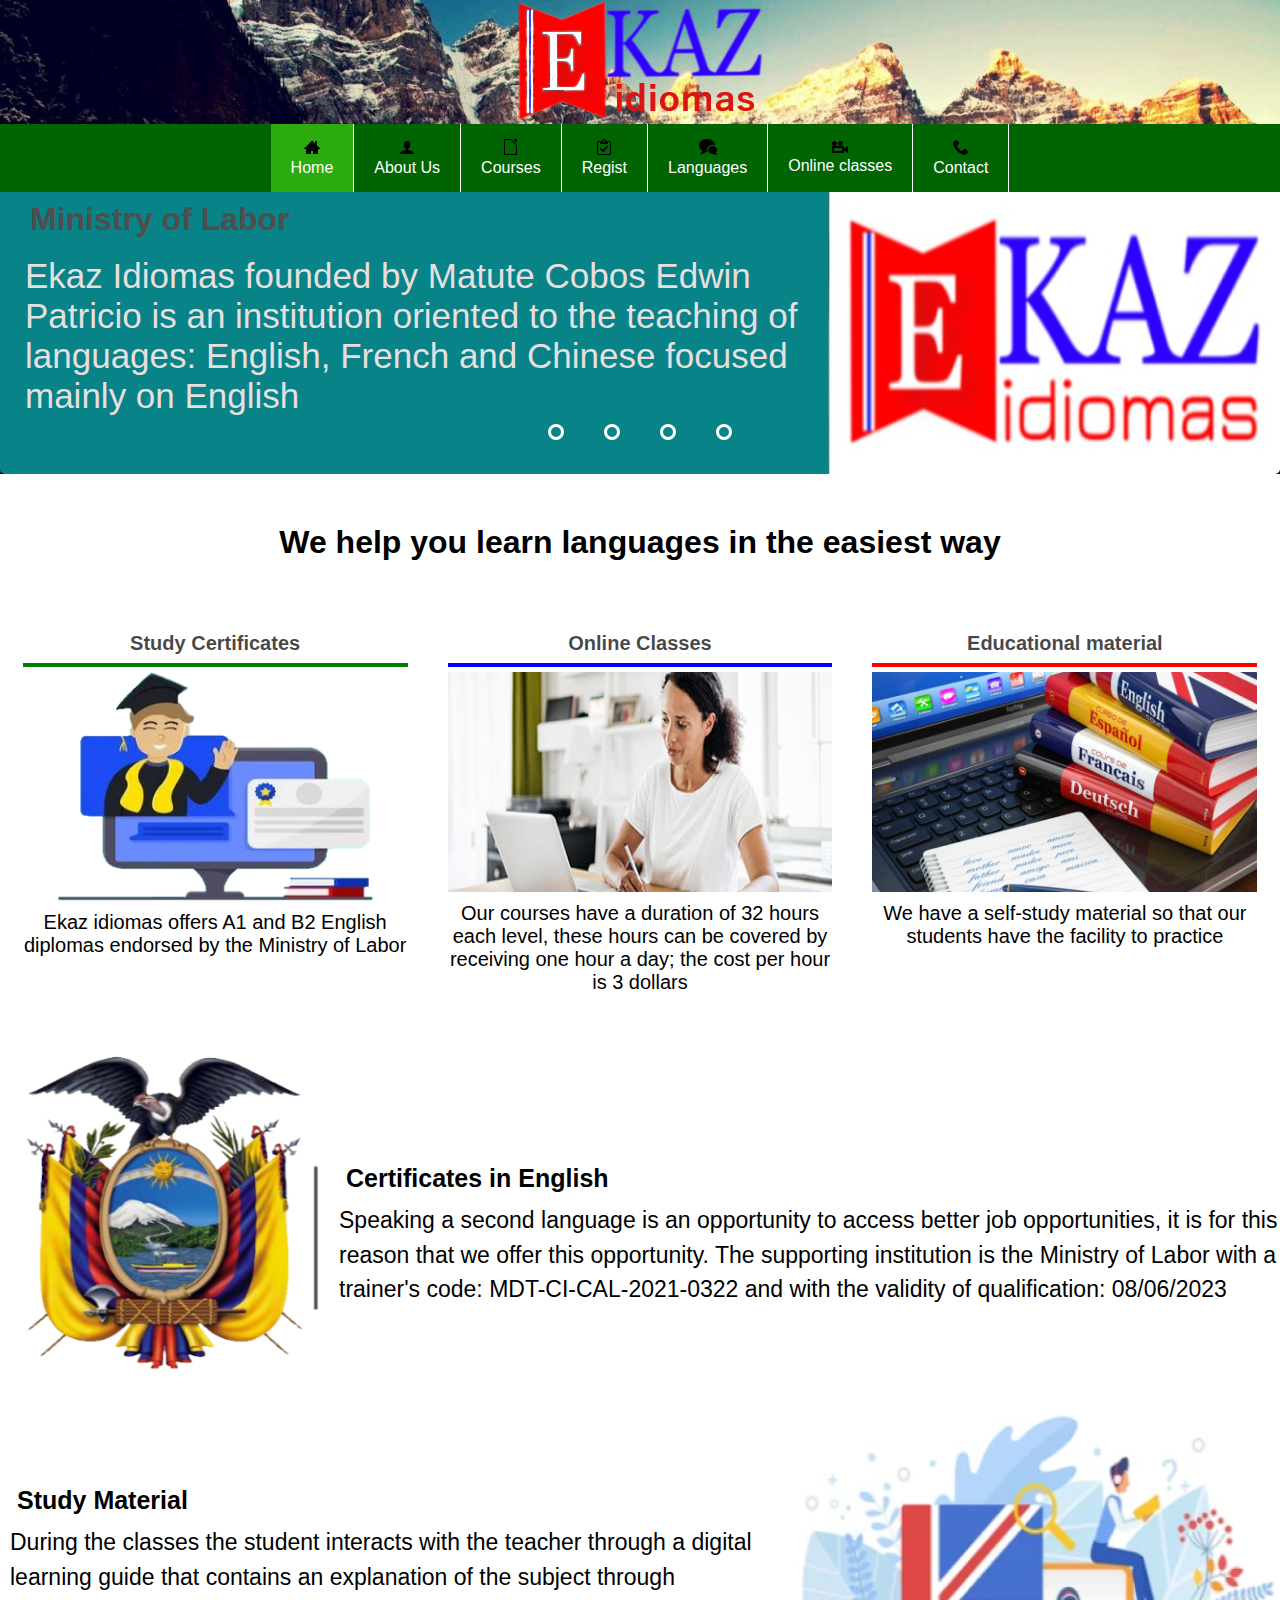
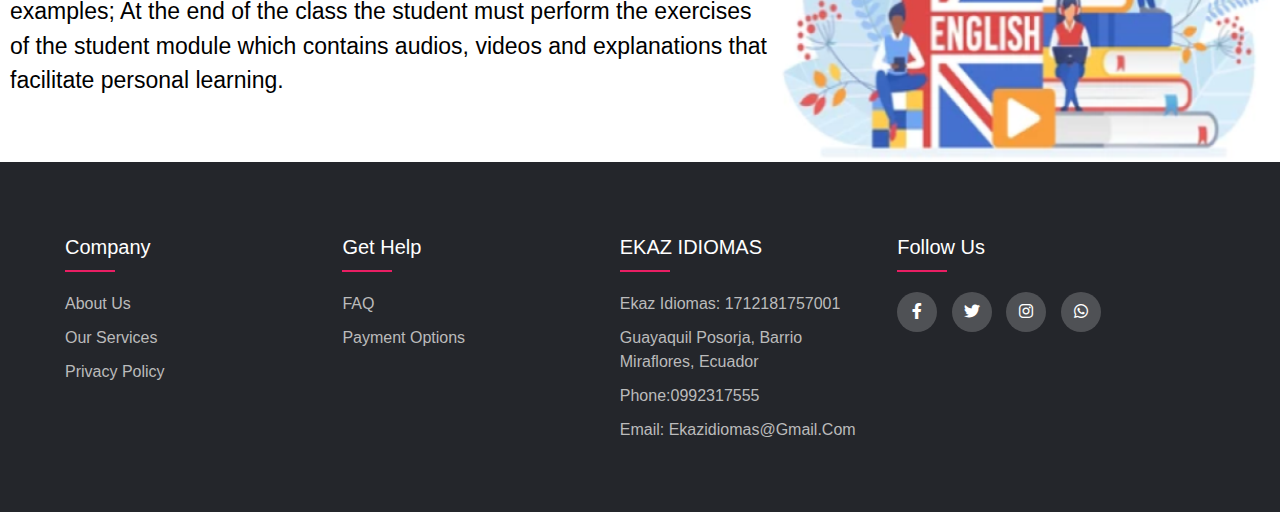
<file: index.html>
<!DOCTYPE html>
<html>
<head>

    <meta charset="utf-8">
    <meta name="viewport" content="width=device-width, initial-scale=1">
    <title>EKAZ IDIOMAS</title>
    <link rel="shortcut icon" href="Archivos/a.ico">
    <link rel="stylesheet" type="text/css" href="style.css">
   <link rel="stylesheet" type="text/css" href="https://cdnjs.cloudflare.com/ajax/libs/font-awesome/6.0.0-beta2/css/all.min.css">


</head>
<body>





   <center><img src="Archivos/jesu.png"></center> 

<header>
    
<input type="checkbox" id ="btn-menu">
<label for="btn-menu"><img src="Archivos/list.png"></label>

<nav class="menu">
    <ul>
      <li class="active"><a href="#"><center><img src="Archivos/home.png"></center>Home</a></li>

      <li><a href=""><center><img src="Archivos/user.png"></center>About Us</a></li>
      <li><a href="Course.html" target="_blank"><center><img src="Archivos/course.png"></center>Courses</a></li>
      <li><a href="regist.html" target="_blank"><center><img src="Archivos/regist.png"></center>Regist</a></li>
     
      <li class="menulenguage"><a href=""><center><img src="Archivos/lenguage.png"></center>Languages</a>


          <div class="sub-menu-1" >
         <ul>
             <li><a href="">English</a></li>
               <li><a href="">French</a></li>
                 <li><a href="">Chinese</a></li>

         </ul>  



       </div>
      </li>

      <li><a href=""><center><img src="Archivos/download.png"></center>Online classes</a></li>
      <li><a href="Formulario de Contacto/index.html" target="_blank"><center><img src="Archivos/phone.png"></center>Contact</a></li>


  </ul>  

</nav>

</header>

  



     <div class="slider">
        <div class="slides">
             <input type="radio" name="radio-btn" id="radio1">
             <input type="radio" name="radio-btn" id="radio2">
             <input type="radio" name="radio-btn" id="radio3">
             <input type="radio" name="radio-btn" id="radio4">


              

            <div class="slide first">
               <img src="Archivos/1.jpg" alt="">

                <div class="info">
<h1 >Ministry of Labor</h1>
                 <div style=" width: 800px;">
                     
  
                    <a  style="font-size: 35px; top: 45px ;left: 25px; width: 500px;">Ekaz Idiomas founded by Matute Cobos Edwin Patricio is an institution oriented to the teaching of languages: English, French and Chinese focused mainly on English</a>

                 </div>
               
                </div>              
                
            </div>  
            <div class="slide">
                <img src="Archivos/2.png" alt="">
                <div class="info" id="bbb">


                    <h1>Study Material</h1>
                      <center><a  class="bbb" href="" style="background: rgba(0, 0, 0, 0.3); color: white;">We offer a wide <br>variety of educational material</a></center>
                </div>

                
                
            </div> 
            <div class="slide">
                <img src="Archivos/3.png" alt="">
                <div class="info">


                    <h1>Online Classes</h1>
                   <center style = "width: 700px;"><a href="">Learn from anywhere and get your certificate in 4 months</a></center> 
                </div>
                
            </div> 
                          
            <div class="slide">
               <img src="Archivos/4.png" alt=""> 
               <div class="info">


                    <h1>Certificates Endorsed</h1>
                    <center><a href="pdf.html" target="_blank">Obtain certificates endorsed by the Ministry of Labor</a></center>
                </div>
                
            </div> 
             


             <div class="navigation-auto">
                 <div class="auto-btn1"></div>
                 <div class="auto-btn2"></div>
                 <div class="auto-btn3"></div>
                 <div class="auto-btn4"></div>

             </div>



        </div>

        <div class="navigation-manual">
            <label for="radio1" class="manual-btn"></label>
            <label for="radio2" class="manual-btn"></label>
            <label for="radio3" class="manual-btn"></label>
            <label for="radio4" class="manual-btn"></label>
           
        </div>
         
     </div>

  </div>








<div class="for-text">
   <center> 
    <h1>We help you learn languages in the easiest way</h1>
<div class="ImageContainer">

    <a href="pdf.html" target="_blank" class="ppp">
  <div class="item">
<h3 style="border-bottom: 4px solid green;">Study Certificates</h3>

   <center><img src="Archivos/Z.png" alt="" class="item-img"></center>   
      <div class="item-text">
          
          <p>Ekaz idiomas offers A1 and B2 English diplomas endorsed by the Ministry of Labor</p>
      </div>
  </div> </a>


<a href="" class="ppp">
   <div class="item">
     <h3 style="border-bottom: 4px solid blue;">Online Classes</h3>
     <center><img src="Archivos/b.jpg" alt="" class="item-img"></center> 
      <div class="item-text">
          
          <p>Our courses have a duration of 32 hours each level, these hours can be covered by receiving one hour a day; the cost per hour is 3 dollars </p>
      </div>
  </div></a> 


<a href="Course.html" target="_blank" class="ppp">
 <div class="item">
    <h3 style="border-bottom: 4px solid red;">Educational material</h3>
     <center><img src="Archivos/c.png" alt="" class="item-img"></center> 
      <div class="item-text">
          
          <p>We have a self-study material so that our students have the facility to practice</p>
      </div>
  </div></a>  
 
 







</div>
</div>



<div class="ContainTheText" style="background-color: white; padding-top: 45px; ">

    <div class="EnglishCertificate" style="  
    display: flex;

    align-items: center;
    max-width: 100%;">

        <img class="Jose"  src="Archivos/Certificad.png" style="
        flex: 0 0 auto;
    margin-right: 10px;
    max-width: 100%;
    height: auto;">


        <div style="
        margin-left: -100px;flex: 1 1 auto;
    font-size: 23px;
    line-height: 1.5;" class="HoHoHo">

          <h4 style="font-size: 25px; margin-left: 7px;line-height: 2;">Certificates in English</h4>
    
       <p>Speaking a second language is an opportunity to access better job opportunities, it is for this reason that we offer this opportunity. The supporting institution is the Ministry of Labor with a trainer's code: MDT-CI-CAL-2021-0322 and with the validity of qualification: 08/06/2023</p>
        </div>
              
    </div>

     <div class="EnglishMaterial" style="
     display: flex;
    align-items: center;
    max-width: 100%; ">

    <div style="
    flex: 1 1 auto;
        line-height: 1.5;
    margin-left: 10px; font-size: 23px;">

    <h4 style="font-size: 25px;margin-left: 7px;line-height: 2;">Study Material</h4>

    <p>During the classes the student interacts with the teacher through a digital learning guide that contains an explanation of the subject through examples; At the end of the class the student must perform the exercises of the student module which contains audios, videos and explanations that facilitate personal learning.</p> 
    
    </div>
<img src="Archivos/h.png" style="flex: 0 0 auto;
    margin-left: 10px;
    max-width: 100%;
    height: auto;">   
</div>


 



 



<footer class="footer">
    <div class="container">
        <div class="row">
            <div class="up">
            <h4>Company</h4>
            <ul>
                <li><a href="#">About us</a></li>
                <li><a href="#">Our services</a></li>
                <li><a href="#">Privacy policy</a></li>
               


            </ul>
        </div>
         <div class="up">
            <h4>Get help</h4>
            <ul>
                <li><a href="#">FAQ</a></li>
                
                <li><a href="#">payment options</a></li>

            </ul>
        </div>
        <div class="up">
            <h4>EKAZ IDIOMAS</h4>
            <ul >
                <li><a href="#">Ekaz Idiomas: 1712181757001</a></li>
                <li><a name="contact" href="#">Guayaquil Posorja, Barrio Miraflores, Ecuador</a></li>
                <li><a href="#">Phone:0992317555</a></li>
                <li><a href="">Email: ekazidiomas@gmail.com</a></li>

            </ul>
        </div>
         <div class="up">
            <h4>Follow us</h4>
            <div class="social-links">
                <a href="#"><i class="fab fa-facebook-f"></i></a>
                <a href="#"><i class="fab fa-twitter"></i></a>
                <a href="#"><i class="fab fa-instagram"></i></a>
                <a href="https://wa.me/+593992317555?text=Hola,%20necesito%20Informacion" target="_blank"><i class="fab fa-whatsapp"></i></a>






            </div>
        </div>

     </div>

    </div>
</footer>



 <script type="text/javascript">
     var counter = 1;
     var bandera = 0;

     setInterval(function(){
        document.getElementById('radio' + counter).checked= true;
        
        
        if(bandera == 0){

          counter++;  
      }
      if(bandera==1){
       counter--;

      if(counter == 1){
        bandera =0;
      }
       
      }

        if(counter > 4){
             counter--;
 
            bandera= 1
             
        }


     },4500);

 </script>


</body>
</html>
</file>
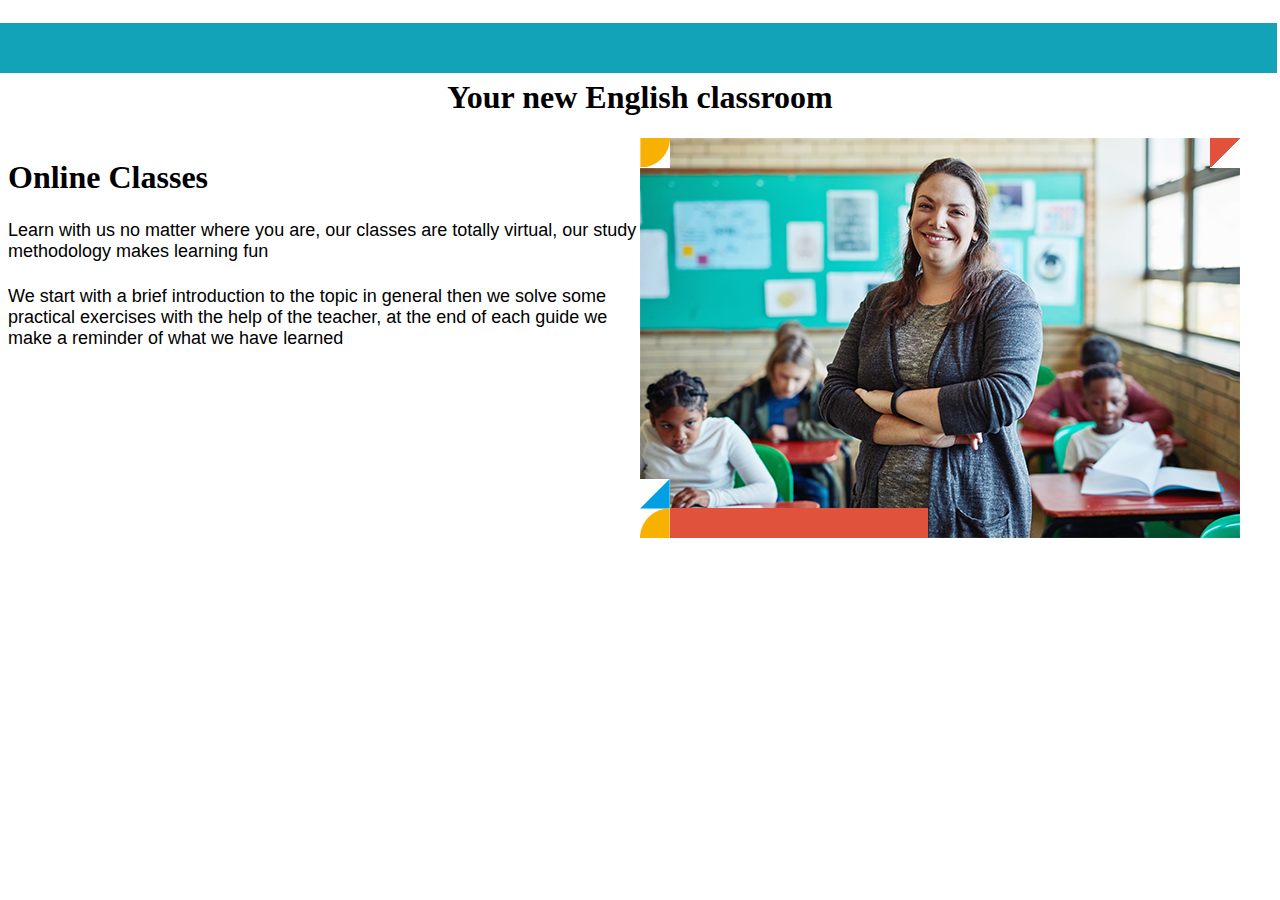
<file: Clases.html>
<!DOCTYPE html>
<html>
<head>
	
    <meta charset="utf-8">
    <meta name="viewport" content="width=device-width, initial-scale=1">
    <title>EKAZ IDIOMAS</title>
    <link rel="shortcut icon" href="Archivos/a.ico">
</head>
<style type="text/css">
	


.p{
	background:#12A3B8;
	width: 101%;
	left: -8px;
	top: 15px;
	position: relative;
	
	margin: 0;
	padding: 0;
	height: 50px;
}

.p img{
	position: relative;
	margin-left: 20px;
}
.Made{

	display: grid;
		grid-template-columns:repeat(2, 1fr) ;
}

</style>
<body>
	
	<div class="p">


	</div>
 
<center><h1 >Your new English classroom</h1></center> 
	<div class="Made">

    <div class="">
    	<h1>Online Classes  </h1>
    	<h4 style="font: 18px Arial;">Learn with us no matter where you are, our classes are totally virtual, our study methodology makes learning fun  </h4>

    	<h4 style="font: 18px Arial;">We start with a brief introduction to the topic in general then we solve some practical exercises with the help of the teacher, at the end of each guide we make a reminder of what we have learned</h4>
	</div>

   <div class="">
  
<img src="Archivos/teacher.jpg">
	</div>

	</div>
		
		


	
</body>
</html>
</file>
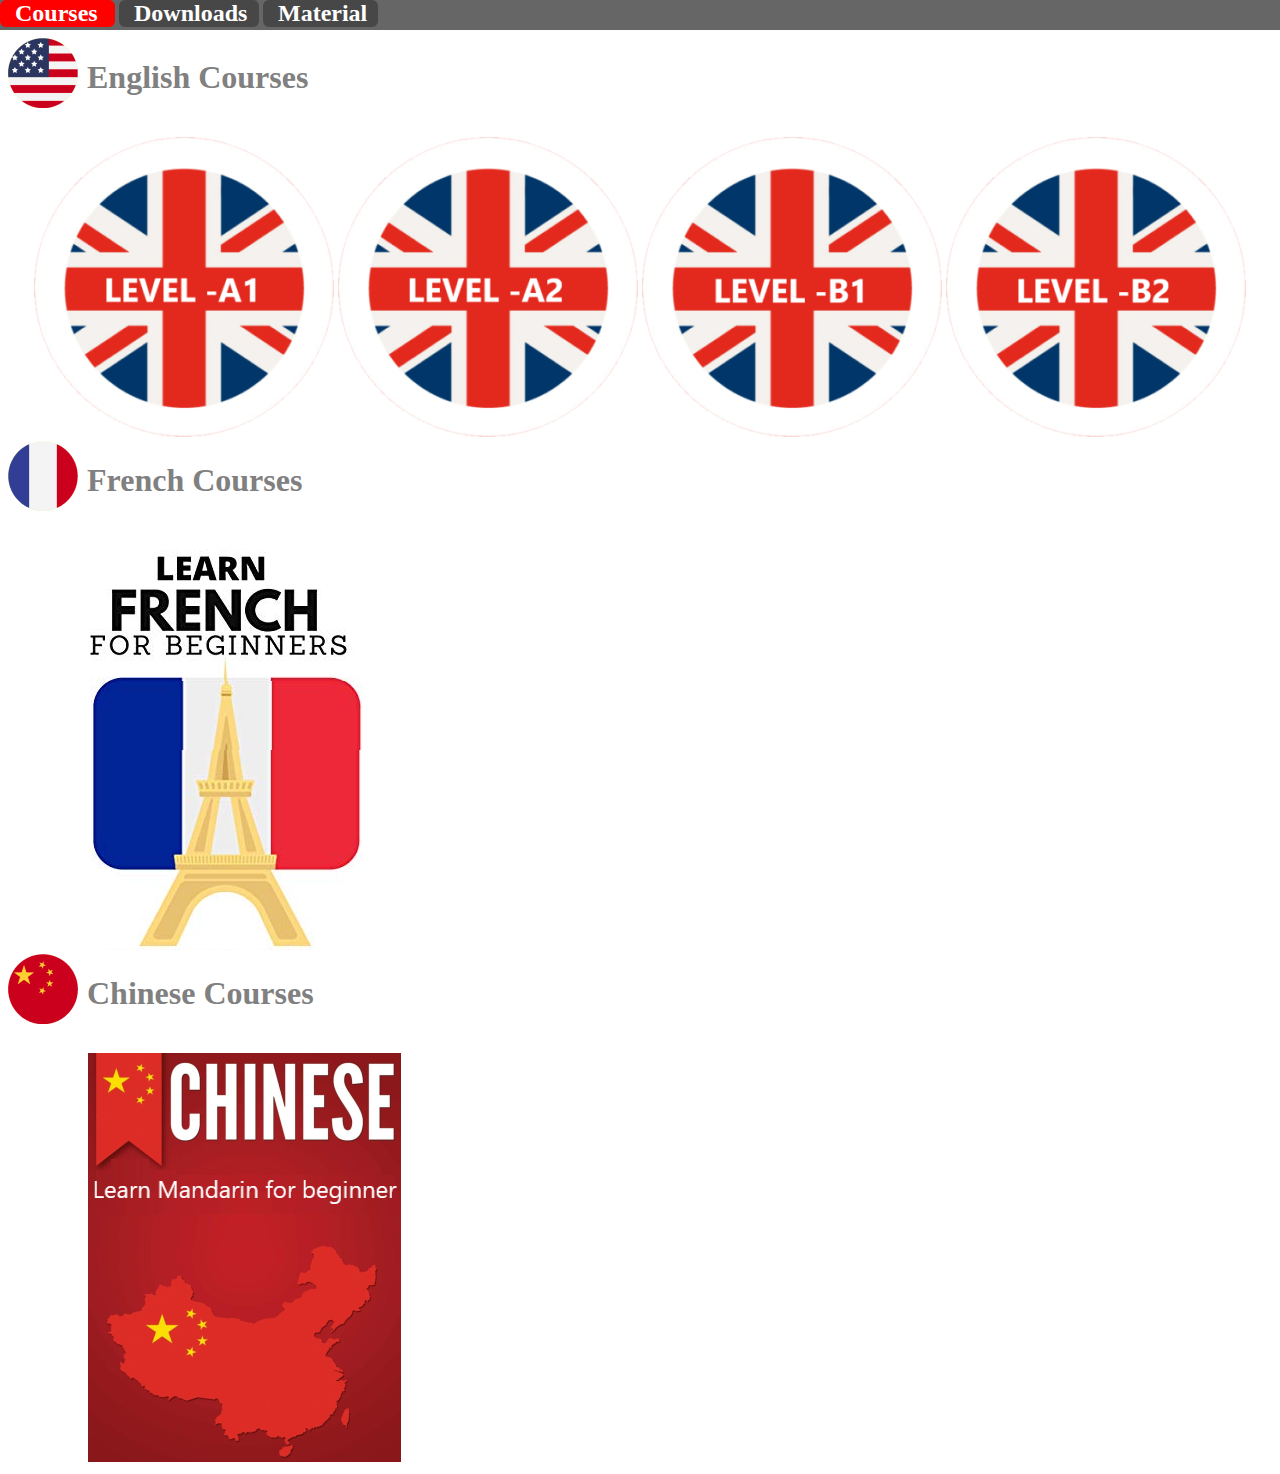
<file: Course.html>
<!DOCTYPE html>
<html>
<head>
	
    <meta charset="utf-8">
    <meta name="viewport" content="width=device-width, initial-scale=1">
    <title>EKAZ IDIOMAS</title>
    <link rel="shortcut icon" href="Archivos/a.ico">
</head>
<style type="text/css">
	
	img{
		display: inline-block;

	}
	h1{
		left: 5px;
		position: relative;
		top: -20px;
			display: inline-block;
			color: gray;
	}
.AA a{

	display: inline-block;
	
}
.AA{
	position: relative;
	
}
.p h2{
	position: relative;
	display: inline-block;
	
	padding-left: 15px;
	top: -20px;
	color: white;
}
.p{
	width: 125%;
	left: -8px;
	top: -8px;
	position: relative;
	background: rgba(0, 0, 0, 0.6) ;
	margin: 0;
	padding: 0;
	height: 30px;
}
.p .m{
	background: rgba(0, 0, 0, 0.3);
	border-radius: 6px;
	width: 100px;
	background: red;
}
.p .O{
	background: rgba(0, 0, 0, 0.3);
	border-radius: 6px;
	width: 100px;

}
.p .m:hover{
	background: red;
}
.p .n{
width: 125px;
border-radius: 6px;
background: rgba(0, 0, 0, 0.3);

	
}
 @media (max-width:414px){
  .gg,.gT{
  	margin-left: -48px;
  }
}
 @media (max-width:364px){
  .gg{
  	margin-left: -50px;
  }
  .gT{
  	margin-left: -58px;
  }
}
@media (max-width:352px){
 
  .gT{
  	margin-left: -70px;
  }
}
@media (max-width:336px){
 
  .gT{
  	margin-left: -78px;
  }
}
@media (max-width:332px){
 
  .gT{
  	margin-left: -80px;
  }
}
@media (max-width:332px){
  .gg{
  	margin-left: -58px;
  }
  .gT{
  	margin-left: -85px;
  }
}

</style>
<body>
	<div class="p">
		<a href="Course.html"><h2 class="m">Courses</h2></a>
		<a href="Downloads.html"><h2 class="n">Downloads</h2></a>
		<a href="Material.html"><h2 class="O">Material</h2></a>
		
		


	</div>
<div class="English">
	<img src="Archivos/inges.png">
      <h1>English Courses</h1>
<div class="AA">
<center>
	 <a href="" ><img src="Archivos/A1.png"></a>
	  <a href=""><img src="Archivos/A2.png"></a>
	  <a href=""><img src="Archivos/B1.png"></a>
	  <a href=""><img src="Archivos/B2.png"></a>

</center>
	
	 





</div>
      
</div>

<div class="French">

	<img src="Archivos/frances.png">
	 <h1>French Courses</h1>
	  <a href="" style=" position: relative; display: block; left: 50px;" class="gg"><img src="Archivos/BasicFrench.png"></a>
</div>

<div class="Chinese">
	<img src="Archivos/chino.png">
	 <h1>Chinese Courses</h1>
	   <a href="" style=" position: relative; display: block; left: 80px;"class="gT"><img src="Archivos/BasicChinese.png"></a>
</div>
</body>
</html>
</file>
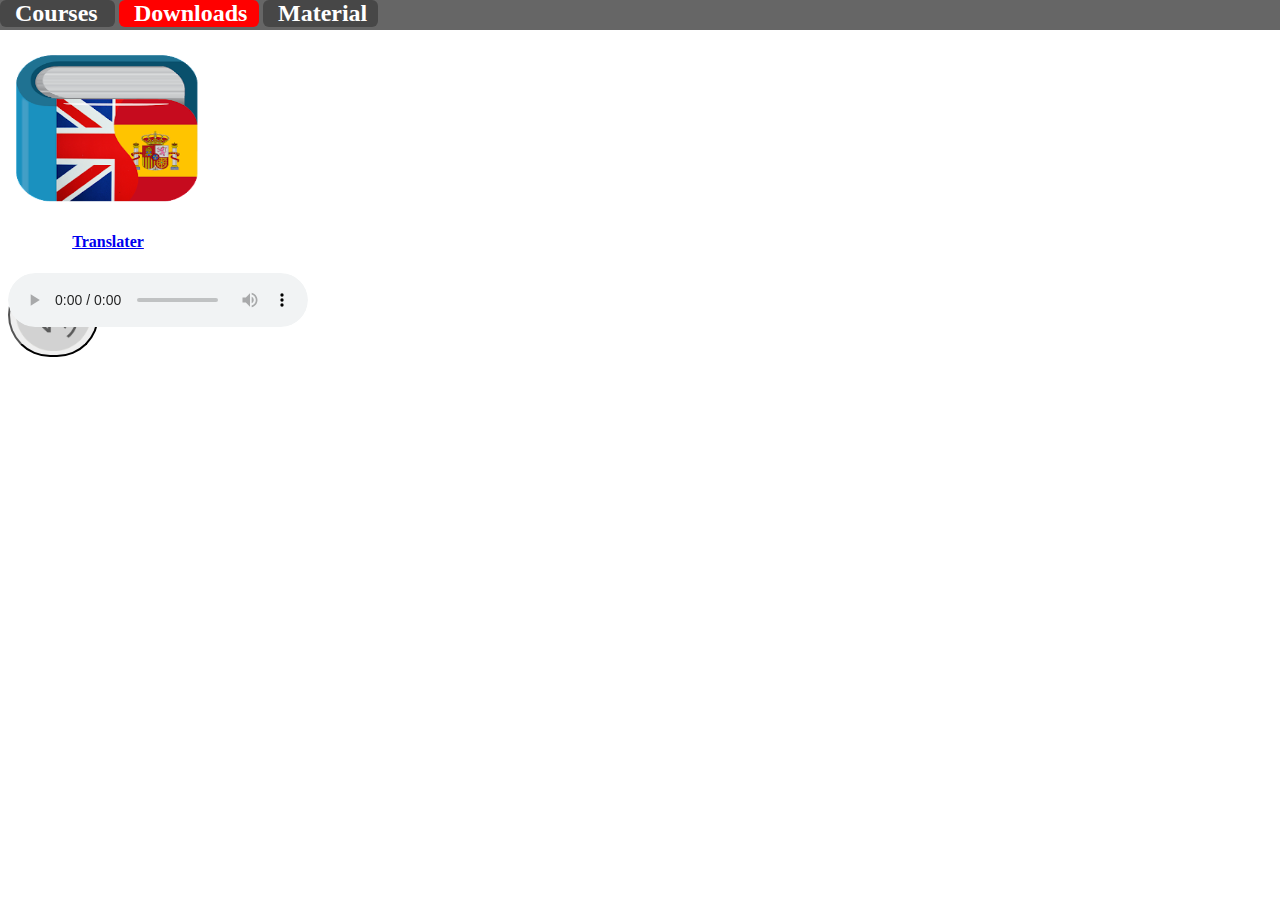
<file: Downloads.html>
<!DOCTYPE html>
<html>
<head>
	
    <meta charset="utf-8">
    <meta name="viewport" content="width=device-width, initial-scale=1">
    <title>EKAZ IDIOMAS</title>
    <link rel="shortcut icon" href="Archivos/a.ico">
</head>
<style type="text/css">
	
	img{
		display: inline-block;

	}
	h1{
		left: 5px;
		position: relative;
		top: -20px;
			display: inline-block;
			color: gray;
	}
.AA a{

	display: inline-block;
	
}
.AA{
	position: relative;
	
}
.p h2{
	position: relative;
	display: inline-block;
	
	padding-left: 15px;
	top: -20px;
	color: white;
}
.p{
	width: 125%;
	left: -8px;
	top: -8px;
	position: relative;
	background: rgba(0, 0, 0, 0.6) ;
	margin: 0;
	padding: 0;
	height: 30px;
}
.p .n{
	background: rgba(0, 0, 0, 0.3);
	border-radius: 6px;
	width: 125px;
	background: red;
}
.p .m:hover{
	background: red;
}
.p .m{
width: 100px;
border-radius: 6px;
background: rgba(0, 0, 0, 0.3);

	
}
.p .O{
	background: rgba(0, 0, 0, 0.3);
	border-radius: 6px;
	width: 100px;

}
.one{
	width: 200px;
	height:160px;

margin-right:20px;
margin-top: 10px;
margin-bottom: 0;

}
.ll{
	width: 200px;
	
}
h1{
	
	margin-top: 20px;
	display: b;
	top: -20px;
	padding: 0;
	text-decoration: none;
}

</style>
<body>
	<div class="p">
		<a href="Course.html"><h2 class="m">Courses</h2></a>
		<a href="Downloads.html"><h2 class="n">Downloads</h2></a>
		<a href="Material.html"><h2 class="O">Material</h2></a>
		
		


	</div>
<div class="ll">
	<a href="https://play.google.com/store/apps/details?id=com.bravolang.dictionary.spanish&hl=en&gl=US"target="_blank" ><img src="Archivos/Translater.png"class="one"> <center><h4>Translater</h4></center>  
</a> 
</div>

<audio  id="song" style="border-radius: 50px; position: fixed;" controls></audio>
<button id="myButton" style="border-radius: 50px;">
  <img id="buttonImage" src="Archivos/Audio.png" alt="Button Image" style="width: 75px;height: 75px;">

</button>
<script>

</script>
</body>
</html>
</file>
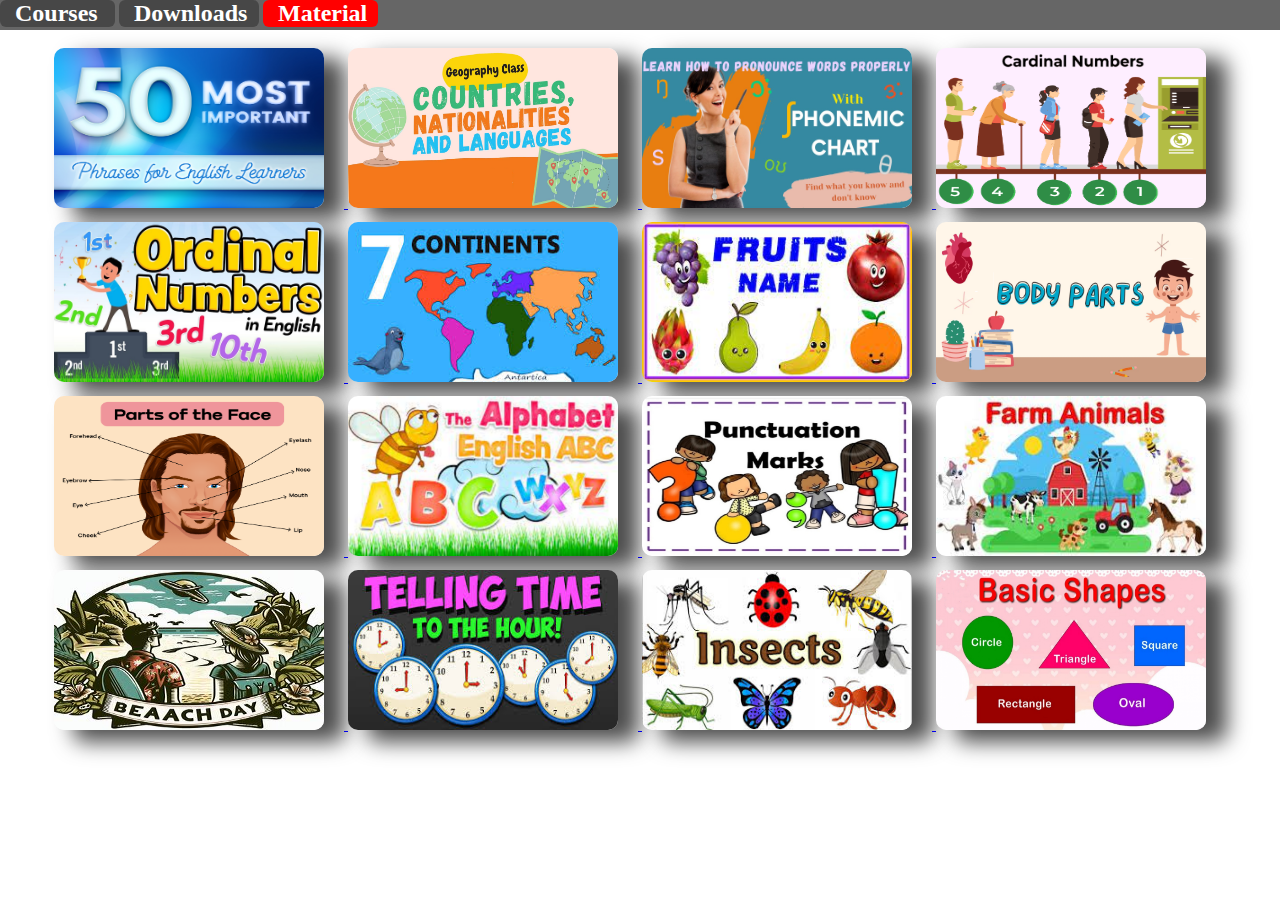
<file: Material.html>
<!DOCTYPE html>
<html>
<head>
	
    <meta charset="utf-8">
    <meta name="viewport" content="width=device-width, initial-scale=1">
    <title>EKAZ IDIOMAS</title>
    <link rel="shortcut icon" href="Archivos/a.ico">
</head>
<style type="text/css">
	
	img{
		display: inline-block;

	}
	h1{
		left: 5px;
		position: relative;
		top: -20px;
			display: inline-block;
			color: gray;
	}
.AA a{

	display: inline-block;
	
}
.AA{
	position: relative;
	
}
.p h2{
	position: relative;
	display: inline-block;
	
	padding-left: 15px;
	top: -20px;
	color: white;
}
.p{
	width: 125%;
	left: -8px;
	top: -8px;
	position: relative;
	background: rgba(0, 0, 0, 0.6) ;
	margin: 0;
	padding: 0;
	height: 30px;
}
.p .n{
	background: rgba(0, 0, 0, 0.3);
	border-radius: 6px;
	width: 125px;
	background: rgba(0, 0, 0, 0.3);
}
.p .m :hover{
	background: red;
}
.p .O :hover{
	background: red;
}
.p .m{
width: 100px;
border-radius: 6px;
background: rgba(0, 0, 0, 0.3);

	
}
.p .O{
	background: red;
	border-radius: 6px;
	width: 100px;

}
.gallery{

}
.one{
	width: 270px;
	height:160px;
	border-radius: 10px;
	box-shadow: 20px 11px 21px 1px rgba(0,0,0,0.7);
-webkit-box-shadow: 20px 11px 21px 1px rgba(0,0,0,0.7);
-moz-box-shadow: 20px 11px 21px 1px rgba(0,0,0,0.7);
margin-right:20px;
margin-top: 10px;



}




</style>
<body>
	<div class="p">
		<a href="Course.html"><h2 class="m">Courses</h2></a>
		<a href="Downloads.html"><h2 class="n">Downloads</h2></a>
		<a href="Material.html"><h2 class="O">Material</h2></a>


	</div>
	<center>
<div class="gallery">
	
	<a href="https://www.fluentu.com/blog/english/common-english-phrases/"target="_blank" ><img src="Archivos/50_Phrases.png"class="one"> </a>
	<a href="https://www.audioenglish.org/z/basic_countries_nationalities_pronunciation1.htm"target="_blank" ><img src="Archivos/Countries.png"class="one"> </a>
	<a href="https://englishwithlucy.com/phonemic-chart/"target="_blank" ><img src="Archivos/Phonemic.jpg"class="one"> </a>
	<a href="https://www.languageguide.org/english/numbers/"target="_blank" ><img src="Archivos/Cardinal-Numbers.png"class="one"> </a>
	<a href="https://www.languageguide.org/english/ordinal-numbers/"target="_blank" ><img src="Archivos/Ordinal_Numbers.png"class="one"> </a>
	<a href="https://www.languageguide.org/english/vocabulary/continents/"target="_blank" ><img src="Archivos/Continents.jpg"class="one"> </a>
	<a href="https://www.languageguide.org/english/vocabulary/fruit/"target="_blank" ><img src="Archivos/fruits.jpg"class="one"> </a>
	<a href="https://www.languageguide.org/english/vocabulary/body/"target="_blank" ><img src="Archivos/body.png"class="one"> </a>
	<a href="https://www.languageguide.org/english/vocabulary/face/"target="_blank" ><img src="Archivos/PartsOfTheFace.png"class="one"> </a>
	<a href="https://www.languageguide.org/english/alphabet/"target="_blank" ><img src="Archivos/TheAlphabet.png"class="one"> </a>
	<a href="https://www.languageguide.org/english/vocabulary/punctuation/"target="_blank" ><img src="Archivos/PuntuationMarks.png"class="one"> </a>
	<a href="https://www.languageguide.org/english/vocabulary/farm-animals/"target="_blank" ><img src="Archivos/FarmAnimals.png"class="one"> </a>
	<a href="Story.html" target="_blank"><img src="Archivos/BeachDayReunion.png"class="one"> </a>
	<a href="https://www.languageguide.org/english/telling-time/"target="_blank" ><img src="Archivos/TellingTheTime.png"class="one"> </a>
	<a href="https://www.languageguide.org/english/vocabulary/insects/"target="_blank" ><img src="Archivos/Insects.png"class="one"> </a>
	<a href="https://www.languageguide.org/english/vocabulary/shapes"target="_blank" ><img src="Archivos/Shapes.png"class="one"> </a>
	



</div>
</center>
</body>
</html>
</file>
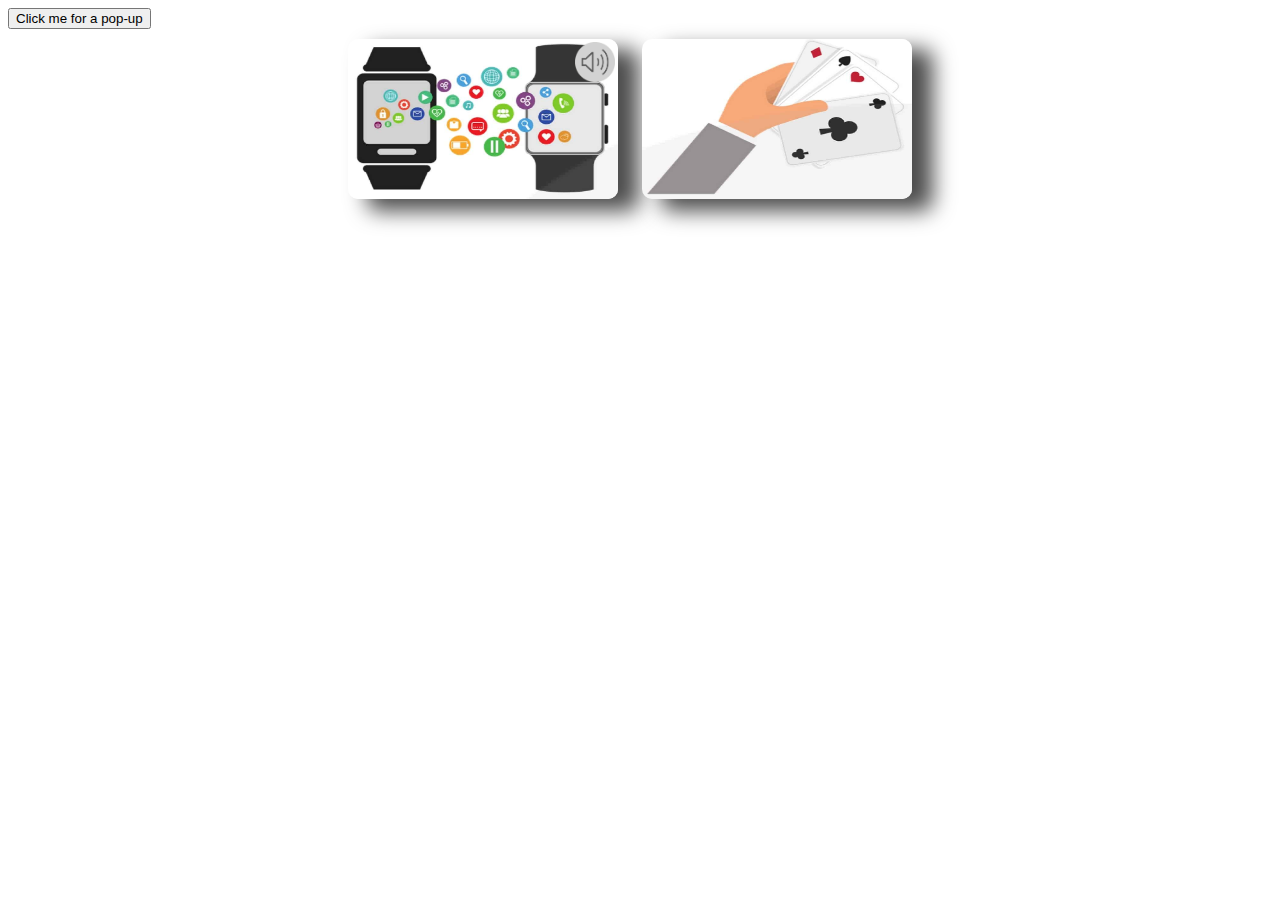
<file: Verbs.html>
<!DOCTYPE html>
<html>
<head>
	
    <meta charset="utf-8">
    <meta name="viewport" content="width=device-width, initial-scale=1">
    <title>EKAZ IDIOMAS</title>
    <link rel="shortcut icon" href="Archivos/a.ico">
</head>
<style type="text/css">
	
	
.one{
	width: 270px;
	height:160px;
	border-radius: 10px;
	box-shadow: 20px 11px 21px 1px rgba(0,0,0,0.7);
-webkit-box-shadow: 20px 11px 21px 1px rgba(0,0,0,0.7);
-moz-box-shadow: 20px 11px 21px 1px rgba(0,0,0,0.7);
margin-right:20px;
margin-top: 10px;

}





/*the poup window */
.popup {
    display: none;
    position: fixed;
    top: 0;
    left: 0;
    width: 100%;
    height: 100%;
    background-color: rgba(0, 0, 0, 0.5);
    z-index: 1;
}

.popup-content {
    background-color: #fff;
    margin: 15% auto;
    padding: 20px;
    border: 1px solid #333;
    width: 60%;
    text-align: center;
    position: relative;
}

.close-button {
    position: absolute;
    top: 0;
    right: 0;
    padding: 10px;
    cursor: pointer;
}














/*make hover the element*/
.hover1 {
  position: relative;
  display: inline-block;
}

.hover1::before {
  content: "Share";
  position: absolute;
  top: 75%; /* Position it below the element */
  left: 35%;
	font-size: 30px;
	font-weight: bold;
  opacity: 0; /* Initially make it invisible */
  transition: opacity 0.3s; /* Add a smooth transition */
}

.hover1:hover::before {
  opacity: 1; /* Make it visible on hover */
}
/*Hover2*/

.hover2 {
  position: relative;
  display: inline-block;
}

.hover2::before {
  content: "Play";
  position: absolute;
  top: 75%; /* Position it below the element */
  left: 36%;
	font-size: 30px;
	font-weight: bold;
  opacity: 0; /* Initially make it invisible */
  transition: opacity 0.3s; /* Add a smooth transition */
}

.hover2:hover::before {
  opacity: 1; /* Make it visible on hover */
}





</style>
<body>
	<button id="popupButton">Click me for a pop-up</button>

	<!-- The hidden pop-up div -->
	<div id="popup" class="popup">
			<div class="popup-content">
					<span class="close-button" id="closeButton">&times;</span>
					<a  ><img src="Archivos/sharing.png"class="one"> </a>
					<h2>Share : Compartir</h2>
					<p>This is a pop-up window.</p>
			</div>
	</div>







	
	<center>
<div class="gallery">
	
 <div class="hover1"style="position: relative;" ><img src="Archivos/sharing.png"class="one" > <img id="buttonImage" src="Archivos/Audio.png" alt="Button Image" style="width: 40px;height: 40px; margin-left: -63px;margin-top: 13px; position: absolute;"></div>
	<a class="hover2"><img src="Archivos/playingCards.png"class="one"> </a>



</div>
</center>
<script>
	document.addEventListener('DOMContentLoaded', function() {
    const popupButton = document.getElementById('popupButton');
    const popup = document.getElementById('popup');
    const closeButton = document.getElementById('closeButton');

    popupButton.addEventListener('click', function() {
        popup.style.display = 'block';
    });

    closeButton.addEventListener('click', function() {
        popup.style.display = 'none';
    });
});
</script>
</body>
</html>
</file>
<file: style.css>
@import url('https: //fonts.googleapis.com/css2?family=Poppins:wght@300;400;500;600;700&display=swap');




*{
	margin: 0;
	padding: 0;
}

body{

	margin: 0;
	background-image:url(Archivos/ima.png) ;
	background-size:100% 100%;
    background-attachment: fixed;

	

	font-family: sans-serif;


}


header{
	width: 100%;
	background: rgb(0, 100, 0,50);
}
#btn-menu{
	display: none;

}

header label {
	display:none ;
	width: 45px;
	height: 45px;
	padding: 10px;
	border-right: 1px solid #fff;
}

header label:hover{
	cursor: pointer;
	background: rgba(0, 0, 0, 0.3);
}

.menu ul{
	margin:0 ;
	list-style: none;
	padding: 0;
	display: flex;
   justify-content: center;
}

.menu li{
	border-right: 1px solid #fff;
}

.menu li a{
	display: block;
	padding: 15px 20px ;
	color: #fff;
	text-decoration: none;
text-align: center;

}

.active,.menu li:hover{
	background:#2bab0d;  
}

@media(max-width: 768px){

header label{
   display: block;
 }
 .menu{
 	position: absolute;
	background: rgb(0, 100, 0,50);
	width: 40%;
	margin-left:-40%;
	transition: all 0.5s;

 }
   .menu ul{
   	flex-direction: column;
   }
   .menu li{
   	border-top: 1px solid #fff;
   }

   #btn-menu:checked ~ .menu{
   	margin: 0;

   }
   .manual-btn{
   	display: none;
   }
}




.footer{
	position: relative;
	margin: 0;
	padding: 70px 0;
	box-sizing: border-box;
	background: #24262b;

width: 100%;

	line-height: 1.5;
	font-family: 'Poppins',sans-serif;


}

.container{
	max-width: 1170px;
	
	margin: auto;
}
.row{
	display: flex;
	flex-wrap: wrap;
}

.footer ul{
	list-style: none;
	margin: 0;
	padding: 0;
}

.up{
    
	width: 22%;
	padding: 0 10px;
      
}
.up h4{
	font-size: 18;
	color: #ffffff;
	text-transform: capitalize;
	margin-bottom: 30px;
	font-weight: 500;
	position: relative;

}
.up h4::before{
	content: '';
	position: absolute;
	left: 0;
	bottom: -10px;
	background-color: #e91e63;
	height: 2px;
	box-sizing: border-box;
	width: 50px;

}

.up ul li:not(:last-child){

	margin-bottom: 10px;
}
.up ul li a{

	font-size: 16px;
	text-transform: capitalize;
	color: #ffffff;
	text-decoration: none;
	font-weight: 300;
	color: #bbbbbb;
	display: block;
	transition: all 0.3s ease ;
}
.up ul li a:hover{
color:#ffffff ;
padding-left: 10px;
}
.up .social-links a{
	display: inline-block;
	height: 40px;
	width: 40px;
    background-color: rgba(255, 255, 255, 0.2);
    margin: 0 10px 10px 0;
    text-align: center;
    line-height: 40px;
    border-radius: 50%;
    color: #ffffff;
    transition: all 0.5s ease;


}
.up .social-links a:hover{
	color: #24262b;
	background-color: #ffffff;

}



img{
	max-width:100% ;
	max-height:100%
}
h4{
	font-size: 20px;
}


.slider{
	 border-radius: 10px;
	 padding: 0;
	 overflow: hidden;
}

.slides{

	width: 500%;
	height: 500px;
	display: flex;
}
.slides input{
	display: none;
}


.slide{
	width: 20%;
  transition: 2s;

}
.slide img{
	width: 1270px;
	height: 300px;

	    object-fit: cover;
  
    margin: auto;
    min-height: 25px;

    max-height: none;
    min-width: 100%;
    max-width: none;
    top: -100%;
    bottom: -100%;
    left: -200%;
    right: -200%;
	
}
.navigation-manual{
position: absolute;
width: 100%;
margin-top: -200px;
display: flex;
justify-content: center;


}
.manual-btn{

	border: 3px solid #ffffff ;
	padding: 5px;
	border-radius: 10px;
	cursor: pointer;
	transition: 3s;
}
.manual-btn:not(:last-child){
	margin-right: 40px;
}
.manual-btn:hover{
	background: white;
}

#radio1:checked ~ .first{
	margin-left: 0;
}

#radio2:checked ~ .first{
	margin-left: -20%;
}
#radio3:checked ~ .first{
	margin-left: -40%;
}
#radio4:checked ~ .first{
	margin-left: -60%;
}

.navigation-auto{

	position: absolute;
	display: flex;
  width: 800px;
  justify-content: center;
  margin-top: 200px ;



}
.navigation-auto div{
	display: none;
border: 2px solid #ffffff;
padding: 5px;
border-radius: 10px;
transition:1s;
}

.navigation-auto div:not(last-child){
	margin-right: 40px;
}
#radio1:checked ~ .navigation-auto .auto-btn1{
	background: white;
}
#radio2:checked ~ .navigation-auto .auto-btn2{
	background: white;
}
#radio3:checked ~ .navigation-auto .auto-btn3{
	background: white;
}
#radio4:checked ~ .navigation-auto .auto-btn4 {
	background: white;
}

 #first,.slide img{

height: 350px;
z-index:1;
width:100%;
border-radius: 5px;

}




.info{

position: absolute;
top: 191px;
width: 650px;
margin-left: 0px;
padding: 20px 30px;
height: 260px;


}
.info h1{
	position: absolute;
top: 10px;
	color: #504d4d;
	
}
.escudo p{
	margin-top: 40px;
	font-size: 30px;
}
.info a{

		position: relative;
top: 70px;
width: 400px;
text-decoration: none;
color: #e6dfdf;
	font-size: 50px;
	margin-left: auto;

}
.escudo{
	background: white;
}






.for-text{
	z-index: 0;
	margin-top:-150px ;
	padding: 0 5px;
	color: white;
	position: relative;
	background: white;

	height: 530px;
	z-index: 1;


}

.for-text h1{
	position: relative;
	top: 50px;
	display: block;

	color: black;
	
	justify-content: center;

		font-family:sans-serif;
	font-size: xx-large;
}
header{
	position: absolute;
	z-index: 30;
}

.ImageContainer{
	position: relative;
	top:100px ;
	width: 98%;
	margin-left: auto;
	margin-right: auto;
	margin-bottom: 3em;
	display: grid;
	grid-template-columns:repeat(1, 1fr) ;
	grid-gap: 30px;
	justify-content: center;

}
.item{
justify-content: center;
	
	padding: 5px;
	height: 400px;

}
.item h3{

	color: rgba(0, 0, 0, 0.73);
	height: 30px;
	font-size: 20px;


}
.item p{
	
	font-size: 20px;
}
.item-text{
	color: black;
	padding: 1px;

}

.item-img{
	position: relative;
  margin-top:20px ;
  margin-bottom: 9px;
	max-width: 100%;
	display: block;
}

@media(min-width: 792px){

   .ImageContainer{
	grid-template-columns: repeat(3, 1fr);
   }

}
@media(max-width: 792px){

 .for-text{
 	height: 1500px;
   }
 }

}




.description-of-certificate{
background: white;
hight:400px;
	position: relative;	

}

.img-ministery img{
width: 80%;
	display: block;
	margin: 0;
	text-align: left;


}
.img-ministery {
	display: grid;
		grid-template-columns:repeat(2, 1fr) ;
}

.escudo h3{

	font-size: 30px;

}
.escudo p{

	position: relative;
	top: 10px;
	padding: 1px;

}
.Recurso{
		display: grid;
	background: white;
	grid-template-columns:repeat(2, 1fr) ;
}
.Recurso h3{
	font-size: 30px;

}
.Recurso img{
	display: inline-block;
	margin-left: 90px;
}
.Recu_h p,h3{
		position: relative;
	top: 15px;
	padding: 1px;
}
.ppp{
	text-decoration: none;
}

.ppp:hover{
	background: rgba(0, 0, 0, 0.14);
	border-radius: 10px solid gray;


}

.schedule{
	
	background: white;
	height: 300px;




	display: grid;
		grid-template-columns:repeat(2, 1fr) ;
	
}
.table{
	position: relative;

bottom: -50px;
	 width: 100%;
    border-collapse: collapse;

}

.table thead{
	background-color:#ee2828 ;
}
.table thead tr th{
	font-size: 16;
	font-weight:600;
	letter-spacing: 0.35px;
	color: #FFFFFF;
	opacity: 1;
	padding: 12px;
	vertical-align:top ;
	border-radius: 1px solid #dee2e685;
}
.table tbody tr td{
	font-size: 16px ;
	letter-spacing: 0.35px;
	font-weight: normal;
   color: #f1f1f1;
   background-color: #3c3f44;
   padding: 8px;
   text-align: center;
   border: 1px solid #dee2e685;


}

.sub-menu-1{
	display: none;
border-right: none;
}
.menu ul li:hover .sub-menu-1  {
	display: block;
	position: absolute;
	background: rgb(0, 100, 0);



}
.menu ul li:hover .sub-menu-1 ul{
	display: block;
	margin: 10px;
}
.Ekaz-idiomas{
	border-right: solid red 10px;
	
}



.Contenio{
	background: white;
	display: inline-block	;
	
}




@media(max-width: 767px){
 .EnglishMaterial {
      flex-direction: column-reverse;
      align-items: flex-start;

    
    }
   
    
       .EnglishCertificate  {
      flex-direction: column;
      align-items: flex-start;
      margin-left: 100px;
    }
    .EnglishCertificate div p{

    	margin-left: 10px;
    }

}
@media(max-width: 483px){

    .EnglishCertificate  img{
    	justify-content: center;
    	

    
    }
    .ContainTheText{
    	margin-top: -40px;

    }
     .EnglishCertificate {
     	position: relative;
    display: block;
     
    
    }

}
@media(max-width: 395px){

    .EnglishCertificate  img{
    	margin-left: 	-30px;
    	

    
    }
   

}
@media(max-width: 341px){

    .EnglishCertificate  img{
    	margin-left: 	-45px;
    	

    
    }
}
@media(max-width: 279px){

    .EnglishCertificate  img{
    	margin-left: 	-59px;
    	

    
    }
}

 @media (max-width:1290px){
.info div {
 position: absolute;
 	margin-left: -30px;
 	 width: 600px;

 }
 .info div a{

 	
 }

}
 @media (max-width:1236px){
.info div {
 position: absolute;
 	margin-left: -30px;
 	 width: 600px;

 }
 .info div {
 	margin-left: -50px;
 	width: 400px;

 	
 }

}
 @media (max-width:1206px){

 .info div {
 		
 	margin-left: -50px;
 	width: 400px;

 	
 }
  .info div a{
  	background: rgba(0, 0, 0, 0.3);
  	
  	color: white;
 
 }

  
}
 @media (max-width:790px){

 .info{
 
 	
 
display: none;
 	background: white;
 }
 .slider {
 	
   height: 200px;
 }
 

  
}
</file>
